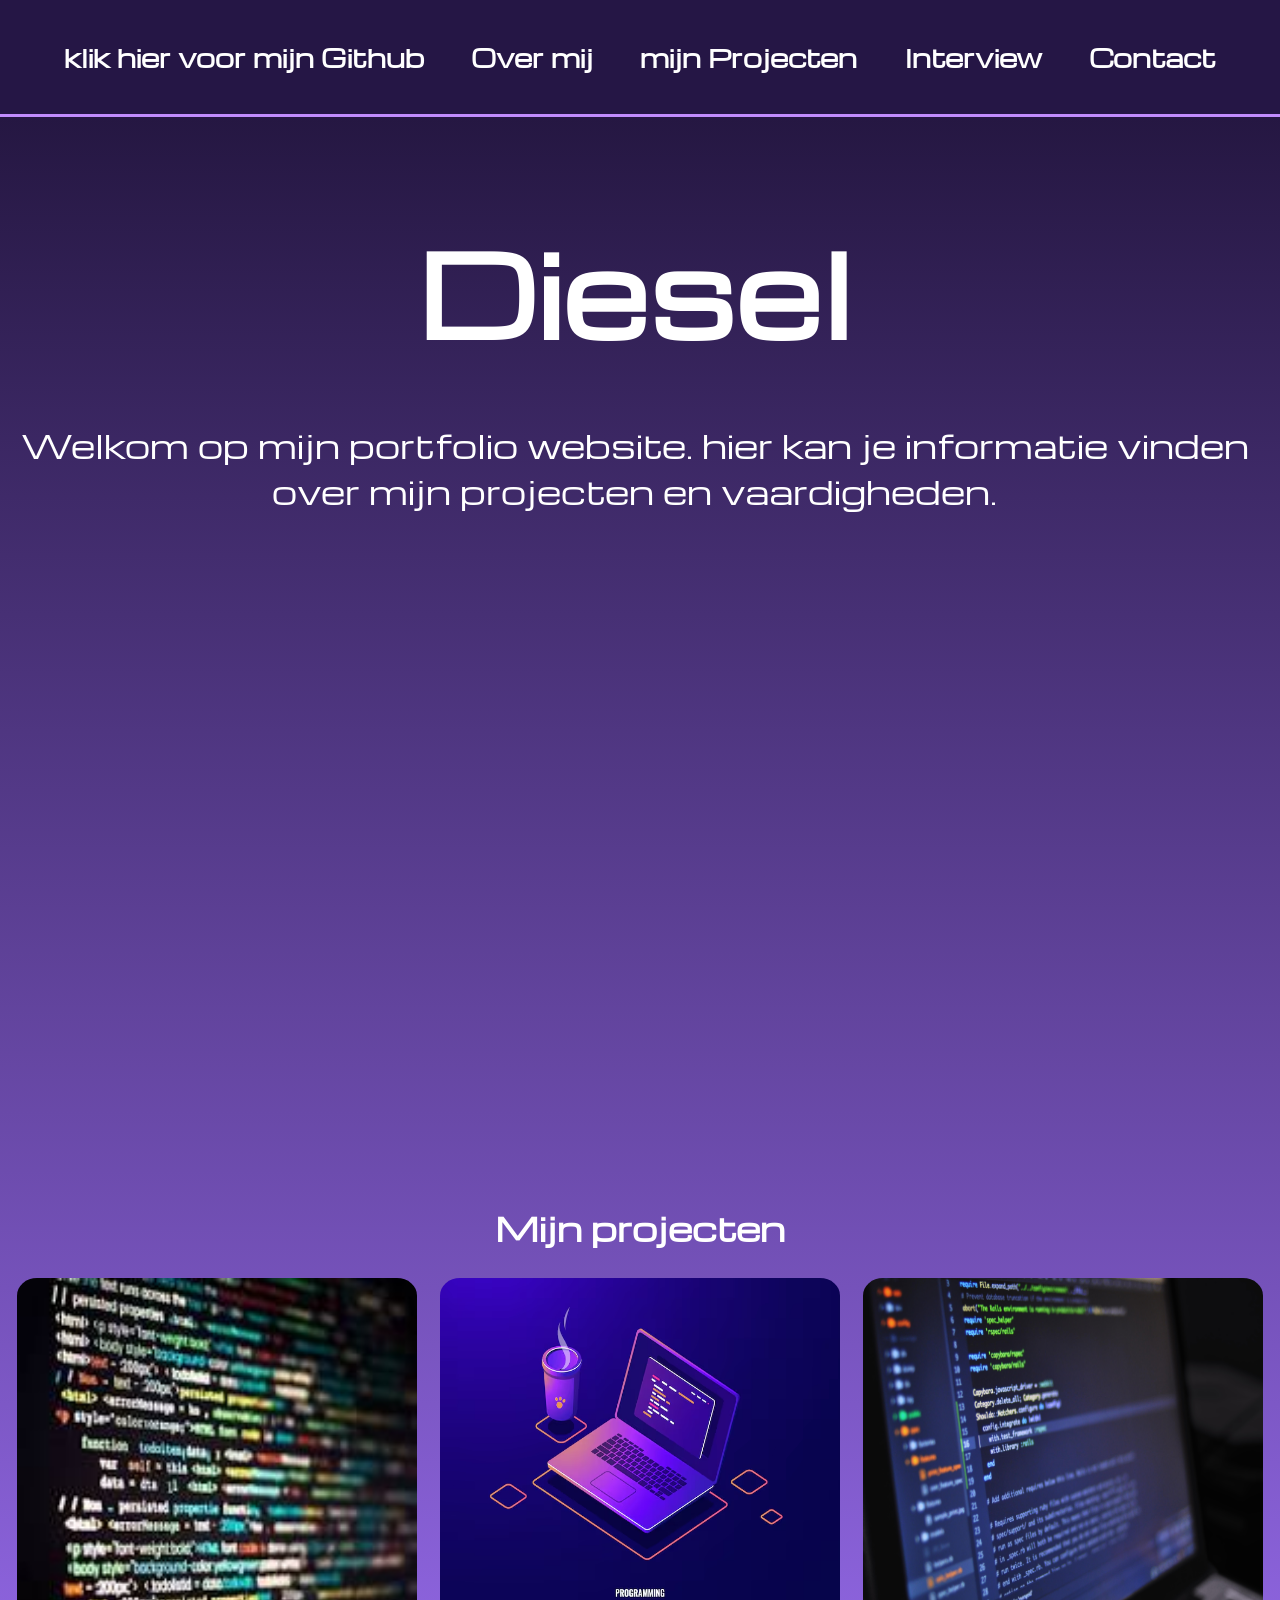
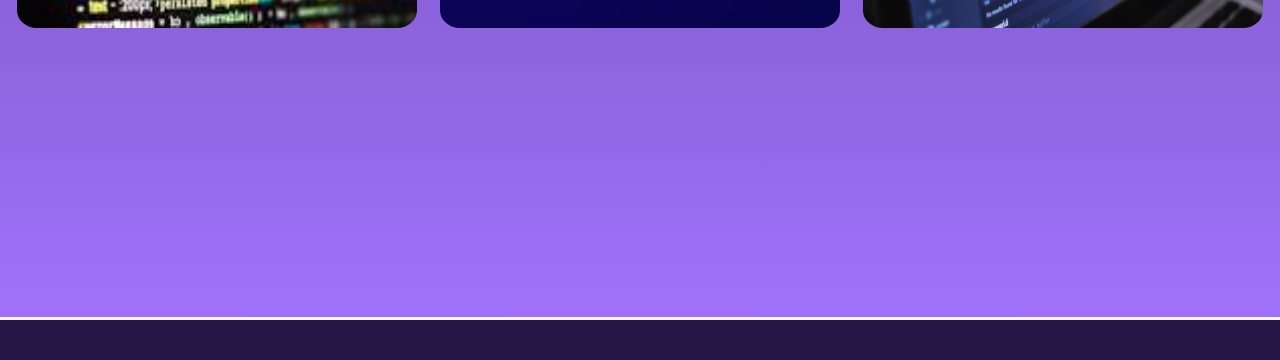
<file: project/index.html>
<!DOCTYPE html>
<html lang="en">

<head>
    <meta charset="UTF-8">
    <meta name="viewport" content="width=device-width, initial-scale=1.0">
    <title>Portfolio Diesel</title>
    <link rel="stylesheet" href="main.css">
    <link rel="preconnect" href="https://fonts.googleapis.com">
<link rel="preconnect" href="https://fonts.gstatic.com" crossorigin>
<link href="https://fonts.googleapis.com/css2?family=Michroma&family=PT+Serif:ital,wght@0,400;0,700;1,400;1,700&display=swap" rel="stylesheet">
<script src="script.js" defer></script>
</head>
<body>
    <nav>
        <ul class="nav-links">
            <li><a href="https://github.com/dieselfortes" target="_blank" class="link link-2">klik hier voor mijn Github</a>
            </li>
            <li><a href="over-mij.html" class="link">Over mij</a></li>
            <l1><a href="#project" class="link">mijn Projecten</a></l1>
            <li><a href="interview.html" class="link">Interview</a></li>
            <li><a href="contact.html" class="link">Contact</a></li>
        </ul>
    </nav>
    <main>
        <header>
        <section class="container" id="home">
            <div class="content">
                <h1 class="outline">Diesel</h1>
                <div class="description-container outline">
                    <p class="description">Welkom op mijn portfolio website. hier kan je informatie vinden<br> over mijn projecten en vaardigheden.</p>
                </div>
            
                </section>
        </header>
        
        <section class="container-3" id="project">
            <h2>Mijn projecten</h2>
            <div class="placeholder-position">
                <a href="https://github.com/dieselfortes"><img src="images/1.jpg" alt="stock image" class="placeholder"></img></a>
                <a href="https://github.com/dieselfortes"><img src="images/2.jpeg" alt="stock image" class="placeholder"></img></a>
                <a href="https://github.com/dieselfortes"><img src="images/3.jpg" alt="stock image" class="placeholder"></img></a>
            </div>
        </section>
    </main>
    <footer id="footer"></footer>
</body>

</html>
</file>
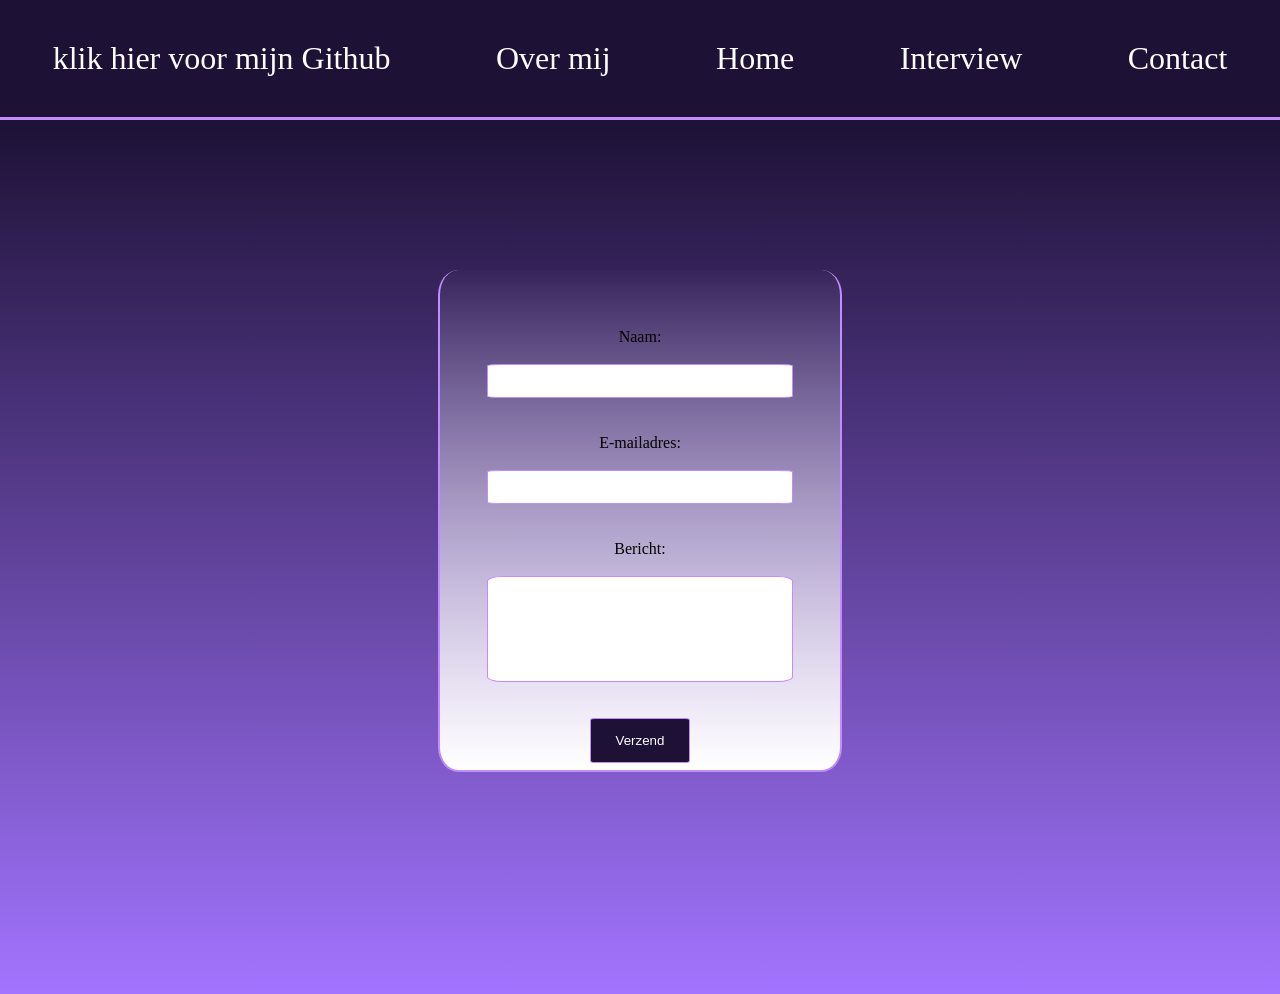
<file: project/contact.html>
<!DOCTYPE html>
<html lang="en">

<head>
    <meta charset="UTF-8">
    <meta name="viewport" content="width=device-width, initial-scale=1.0">
    <title>Document</title>
    <link rel="stylesheet" href="contact.css">
     <link rel="preconnect" href="https://fonts.googleapis.com">
<link rel="preconnect" href="https://fonts.gstatic.com" crossorigin>
<link href="https://fonts.googleapis.com/css2?family=Michroma&family=PT+Serif:ital,wght@0,400;0,700;1,400;1,700&display=swap" rel="stylesheet">
<script src="script.js" defer></script>
</head>
</head>

<body>
    <header>
        <nav>
        <ul class="nav-links">
            <li><a href="https://github.com/dieselfortes" target="_blank" class="link link-2">klik hier voor mijn Github</a>
            </li>
            <li><a href="over-mij.html" class="link">Over mij</a></li>
            <l1><a href="index.html" class="link">Home</a></l1>
            <li><a href="interview.html" class="link">Interview</a></li>
            <li><a href="contact.html" class="link">Contact</a></li>
        </ul>
    </nav>
    </header>
    <main>
        <section class="container">
            <div class="box1">
                <form>
  <label for="naam">Naam:</label><br>
  <input type="text" id="naam" name="naam" required><br><br>

  <label for="email">E-mailadres:</label><br>
  <input type="email" id="email" name="email" required><br><br>

  <label for="bericht">Bericht:</label><br>
  <textarea id="bericht" name="bericht" rows="4" required></textarea><br><br>

  <button type="submit">Verzend</button>
</form>
            </div>
        </section>
    </main>
</body>

</html>
</file>
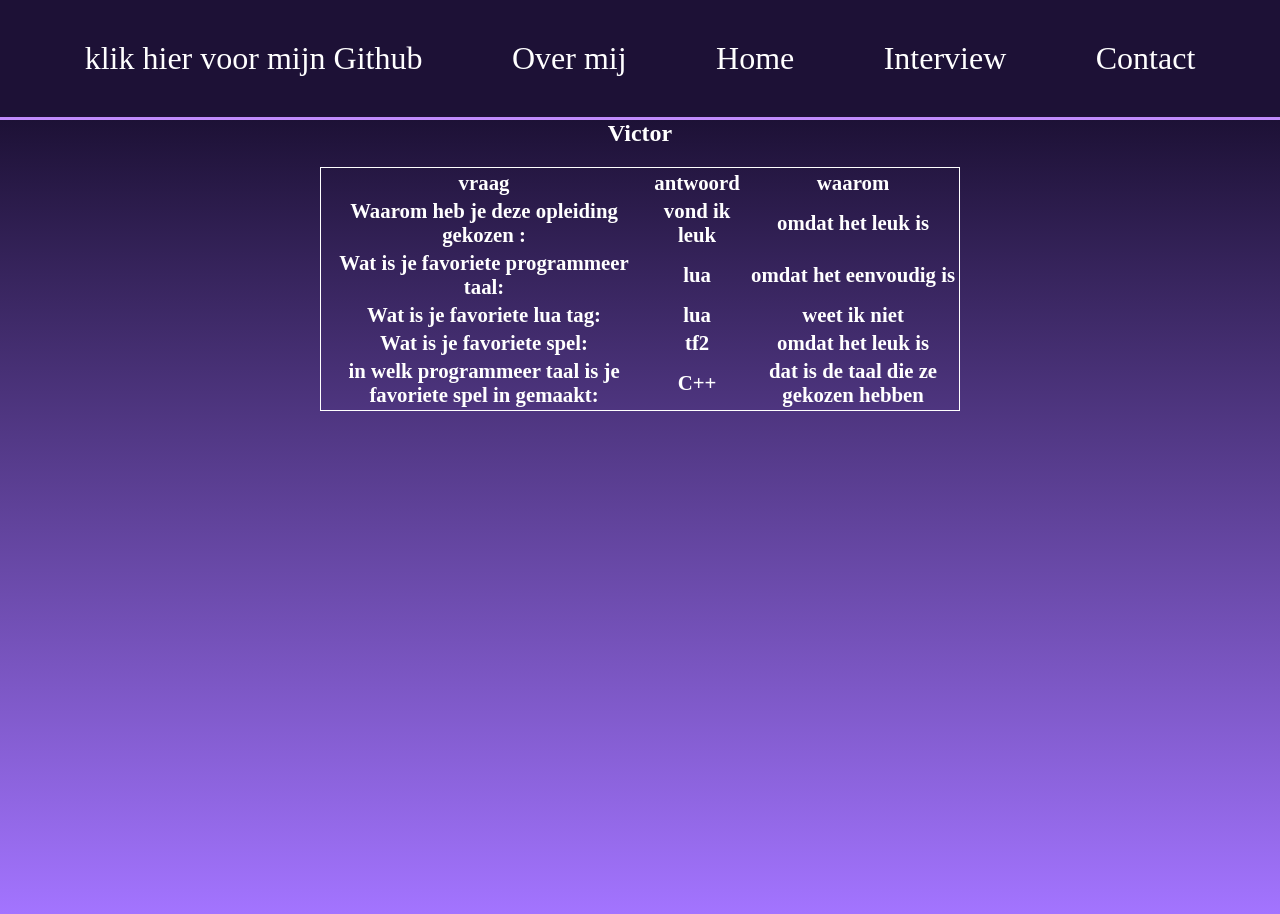
<file: project/interview.html>
<!DOCTYPE html>
<html lang="en">

<head>
    <meta charset="UTF-8">
    <meta name="viewport" content="width=device-width, initial-scale=1.0">
    <title>Document</title>
    <link rel="stylesheet" href="interview.css">
     <link rel="preconnect" href="https://fonts.googleapis.com">
<link rel="preconnect" href="https://fonts.gstatic.com" crossorigin>
<link href="https://fonts.googleapis.com/css2?family=Michroma&family=PT+Serif:ital,wght@0,400;0,700;1,400;1,700&display=swap" rel="stylesheet">
<script src="script.js" defer></script>
</head>
</head>

<body>
    <header>
       <nav>
        <ul class="nav-links">
            <li><a href="https://github.com/dieselfortes" target="_blank" class="link link-2">klik hier voor mijn Github</a>
            </li>
            <li><a href="over-mij.html" class="link">Over mij</a></li>
            <l1><a href="index.html" class="link">Home</a></l1>
            <li><a href="interview.html" class="link">Interview</a></li>
            <li><a href="contact.html" class="link">Contact</a></li>
        </ul>
    </nav>
    </header>
    <main>
        <section class="container">
            <div class="content">
                <h1>Victor</h1>
                <div class="description-container">
                    <table>
                        <tr>
                            <th>vraag</th>
                            <th>antwoord</th>
                            <th>waarom</th>
                        <tr>
                            <th>Waarom heb je deze opleiding gekozen :</th>
                            <th>vond ik leuk</th>
                            <th>omdat het leuk is</th>
                        </tr>
                        <tr>
                            <th>Wat is je favoriete programmeer taal: </th>
                            <th>lua</th>
                            <th>omdat het eenvoudig is</th>
                        </tr>
                        <tr>
                            <th>Wat is je favoriete lua tag:</th>
                            <th>lua</th>
                            <th>weet ik niet</th>
                        </tr>
                        <tr>
                            <th>Wat is je favoriete spel:</th>
                            <th>tf2</th>
                            <th>omdat het leuk is</th>
                        </tr>
                        <tr>
                            <th>in welk programmeer taal is je favoriete spel in gemaakt:</th>
                            <th>C++</th>
                            <th>dat is de taal die ze gekozen hebben</th>
                        </tr>
                    </table>
                </div>
        </section>
</body>

</html>
</file>
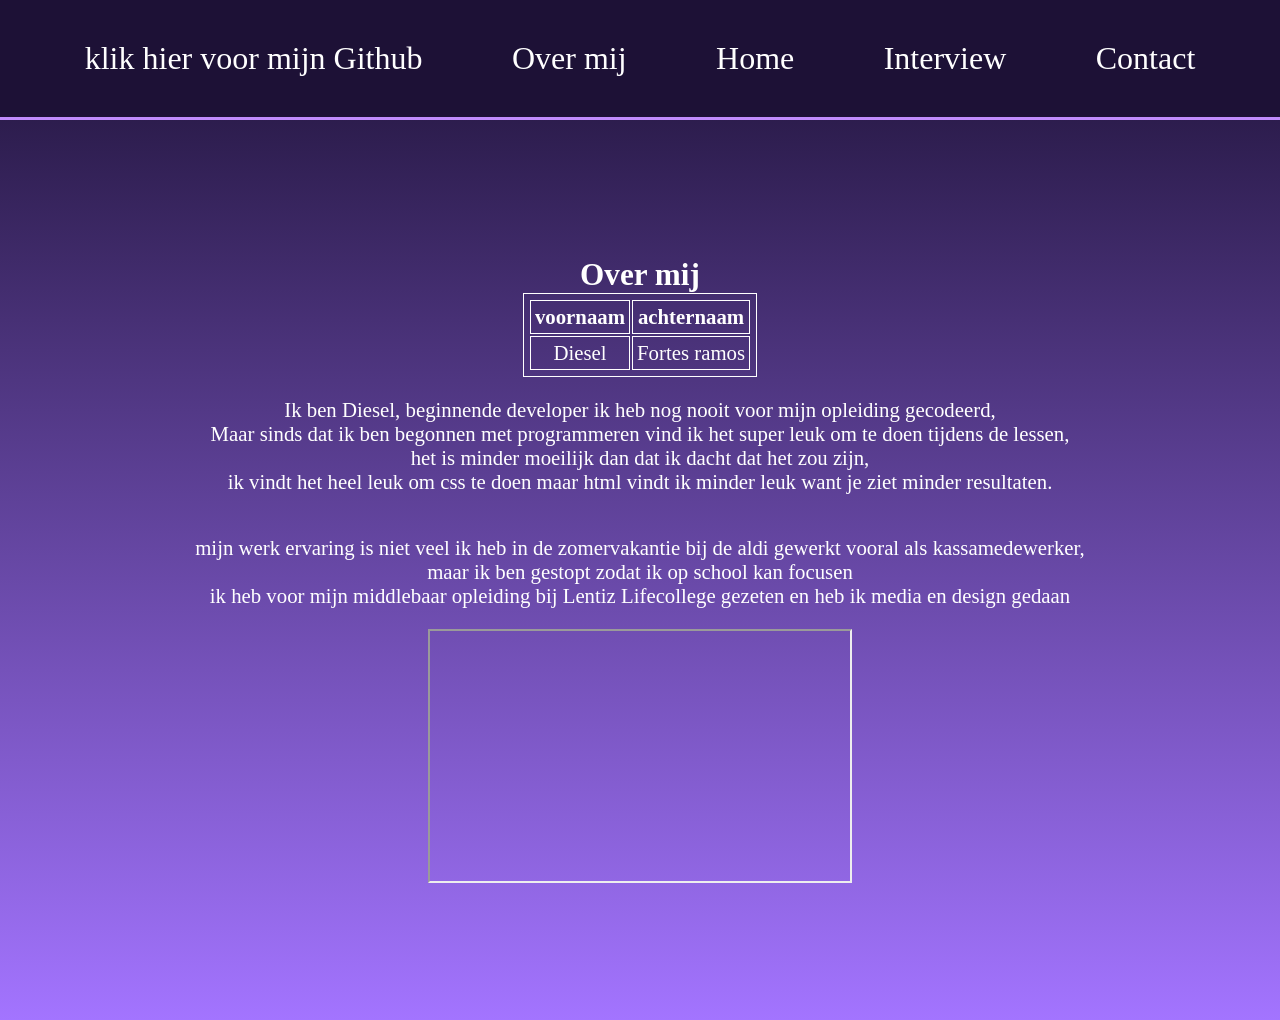
<file: project/over-mij.html>
<!DOCTYPE html>
<html lang="en">

<head>
    <meta charset="UTF-8">
    <meta name="viewport" content="width=device-width, initial-scale=1.0">
    <title>Over mij</title>
    <link rel="stylesheet" href="over-mij.css">
     <link rel="preconnect" href="https://fonts.googleapis.com">
<link rel="preconnect" href="https://fonts.gstatic.com" crossorigin>
<link href="https://fonts.googleapis.com/css2?family=Michroma&family=PT+Serif:ital,wght@0,400;0,700;1,400;1,700&display=swap" rel="stylesheet">
<script src="script.js" defer></script>
</head>
</head>

<body>
    <header>
        <nav>
        <ul class="nav-links">
            <li><a href="https://github.com/dieselfortes" target="_blank" class="link link-2">klik hier voor mijn Github</a>
            </li>
            <li><a href="over-mij.html" class="link">Over mij</a></li>
            <l1><a href="index.html" class="link">Home</a></l1>
            <li><a href="interview.html" class="link">Interview</a></li>
            <li><a href="contact.html" class="link">Contact</a></li>
        </ul>
    </nav>
    </header>
    <section class="container-2" id="over-mij">
        <h2>Over mij</h2>
                <table>
            <tr>
                <th>voornaam</th>
                <th>achternaam</th>
            </tr>
            <tr>
                <td>Diesel</td>
                <td>Fortes ramos</td>
            </tr>
        </table>
        <p>Ik ben Diesel, beginnende developer ik heb nog nooit voor mijn opleiding gecodeerd,<br> Maar sinds dat ik
            ben
            begonnen met programmeren vind ik het super leuk om te doen tijdens de lessen,<br>het is minder moeilijk
            dan
            dat ik dacht dat het zou zijn,<br>ik vindt het heel leuk om css te doen maar html vindt ik minder leuk
            want
            je ziet minder resultaten. </p>
        <p>mijn werk ervaring is niet veel ik heb in de zomervakantie bij de aldi gewerkt vooral als
            kassamedewerker,<br>maar ik ben gestopt zodat ik op school kan focusen<br>ik heb voor mijn middlebaar
            opleiding bij Lentiz Lifecollege gezeten en heb ik media en design gedaan</p>


        <iframe width="420" height="250" src="https://www.youtube.com/embed/bXfXdJs6J7k">
        </iframe>
    </section>
</body>

</html>
</file>
<file: project/main.css>
html {
    scroll-behavior: smooth;
}

body {

  font-family: "Michroma", sans-serif;

  font-style: normal;

    margin: 0;
    padding: 0;
    background-color: #f4f4f4;
    a:hover{ 
        color: black;
    }
   
    background: linear-gradient(to bottom, #1d1136, #A374FF);
}

.container {
    width: 99.2vw;
    height: 100vh;
    margin: 0;
    padding: 0px;
   
    color: white;
    p{
        text-align: center;
        font-size: 2em;
    }

}

.scroll{
    font-size: 1.6em;
}

nav{
    display: flex;
}

header {
    position: sticky;
    width: 99.2vw;
}

.nav-links {
    list-style-type: none;
    margin: 0;
    padding: 40px;
    display: flex;
    justify-content: space-around;

    color: #fff;
    font-size: 1.5em;
    width: 100dvw;
     display: flex;
         background-color: #251645;
         border-bottom-style:solid ;
         border-color: #c18cfd;
}

.link {
    text-decoration: none;
    color: #fff;
    font-weight: bold;
}

.content {
display: flex;
justify-content: center;
align-items: center;
flex-direction: column;
}

h1 {
    font-size: 7em;
    color: #fff;
    margin-bottom: 20px;
}

.description {
    font-size: 3.6em;
    color: #fff;
    margin-bottom: 40px;
}

h2 {
    color: #fff;
    margin-top: 0px;
    padding-top: 200px;
}

.container-3 {
    width: 99.2vw;
    min-height: 100vh;
    margin: 0 auto;
    padding: 0px;
  
}

h2 {
    font-size: 2em;
    margin-top: 0;
    margin-bottom: 150;
    color: white;
    padding-top: 188px;
    text-align: center;
}

.placeholder-position {
    display: flex;
    flex-direction: row;
    justify-content: space-around;
}

.placeholder {
    border-radius: 5%;
    display: flex;
    justify-content: center;
    align-items: center;
    width: 400px;
    height: 350px   ;
}

footer {
       background-color: #A374FF;
    color: #050505;
    text-align: center;
    padding: 20px;
             background-color: #251645;
         border-top-style:solid ;
         border-color: #f7f6f8;
     .footer-home{
        color: rgb(252, 252, 252);
     }
    }
 
    @media (max-width: 1000px){
        .placeholder-position{
            flex-direction: column;
            align-items: center;
            gap: 75px;
        }
        .nav-links{
            font-size: 1em;
        }
    @media (max-width: 600px){
        .link-2{
            display: none;
        }
        .placeholder{
            max-width: 200px;
            max-height: 150px;
        }
    }    
    }
</file>
<file: project/contact.css>
body {
    margin: 0;

    a:hover {
        color: black;
    }
}

header {
    position: sticky;
    top: 0;
    max-width: 100vw;
}

.nav-links {
    list-style-type: none;
    margin: 0 ;
    padding-bottom: 40px;
    padding-top: 40px;
    padding-left: 0;
    padding-right: 0;
    display: flex;
    justify-content: space-around;
    background-color: #1d1136;
    color: #fff;
    font-size: 2em;
         border-bottom-style:solid ;
         border-color: #c18cfd;
    a {
        text-decoration: none;
        color: white;
    }

    .terug{
        display: flex;
        padding-right: 50px;
    }
}


section{
    display: flex;
    flex-direction: row;
    justify-content: center;
}
.container {
    min-height: 874px;
    margin: 0 auto;
    padding: 0px;
    background-color: #A374FF;
    background: linear-gradient(to bottom, #1d1136, #A374FF
    );

     .box1{
        margin-top: 150px;
        width: 400px;
        height: 500px;
        border-radius: 5%;
        background: linear-gradient(to bottom, rgba(255, 255, 255, 0.01), rgba(255, 255, 255, 1));
        display: flex;
        align-items: top;
        justify-content: center;
        border:2px solid #c18cfd;
        border-top: 0px;
        }
    form{
        display: flex;
        flex-direction: column;
        justify-content: center;
        align-items: center;
        margin-top: 50px;
        input{
            width: 300px;
            height: 30px;
            border-radius: 5%;
            border: 1px solid #c18cfd;
        }
        textarea{
            resize: none;
            width: 300px;
            height: 100px;
            border-radius: 5%;
            border: 1px solid #c18cfd;
        }
        button{
            width: 100px;
            height: 45px;
            border-radius: 5%;
            border: 1px solid #c18cfd;
            background-color: #1d1136;
            color: white;
        }
    }

    }
</file>
<file: project/interview.css>
*{
        color: white;
        text-align: center;
    }


body {
    margin: 0;
    a:hover{ 
        color: black;
    }
}

header {
    position: sticky;
    top: 0;
}

.nav-links {
    list-style-type: none;
    margin: 0;
    padding: 40px;
    display: flex;
    justify-content: space-around;
    background-color: #1d1136;
    color: #fff;
    font-size: 2em;
         border-bottom-style:solid ;
         border-color: #c18cfd;
    a{
        text-decoration: none;
        color: white;
    }
}

.container {
    max-width: 1920px;
    height: 88.2vh;
    margin: 0 auto;
    padding: 0px;
  background: linear-gradient(to bottom, #1d1136, #A374FF);

    h1 {
        text-align:center;
        margin: 0;
        color: white;
    }
    table{
        display: flex;
        justify-content: center;
        border: 1px solid;
        max-width: 50%;
        margin: 20px auto;
        font-size: 1.3em;
    }
}
</file>
<file: project/over-mij.css>
.container-2 {
    max-width: 100vw;
    min-height: 100vh;
    margin: 0;
    padding: 0px;
    font-size: 1.3em;
    text-align: center;
    color: white;
    h2{
        margin: 0;
    }
    
    display: flex;
    flex-direction: column;
    justify-content: center;
    align-items: center;
    table, td, th {
  border: 1px solid;
  padding: 4px;
}



}

body{
    margin: 0;
     background: linear-gradient(to bottom, #1d1136, #A374FF);
}

section{
    margin: 0;
}

header {
    position: sticky;
    top: 0;
}


.nav-links {
    list-style-type: none;
    margin: 0;
    padding: 40px;
    display: flex;
    justify-content: space-around;
    background-color: #1d1136;
    color: #fff;
    font-size: 2em;
         border-bottom-style:solid ;
         border-color: #c18cfd;
    a {
        text-decoration: none;
        color: white;
    }
}
</file>
